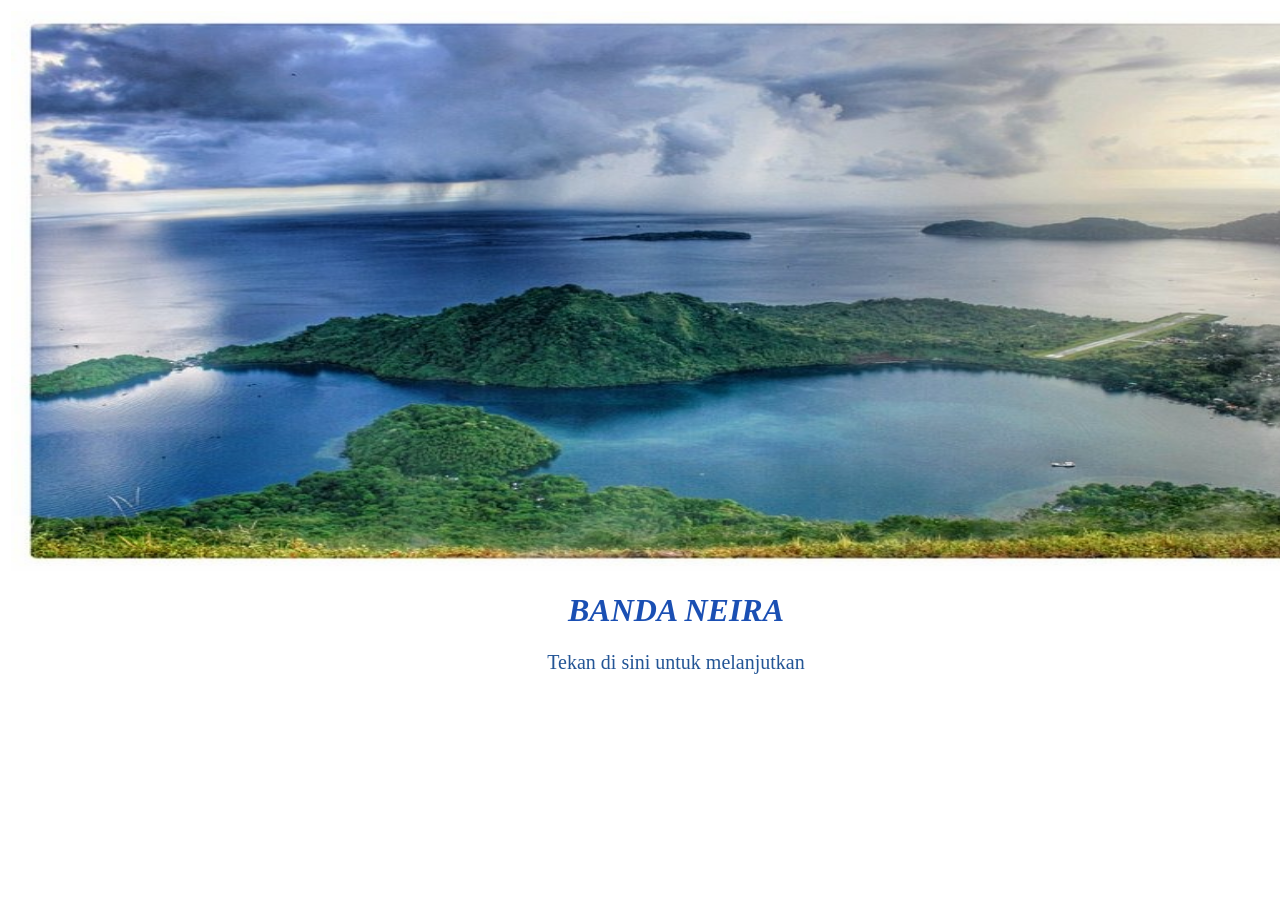
<file: index.html>
<html>
  <head>
    <title>Wisata Indonesia</title>
    <link rel="stylesheet" href="pembuka.css">
  </head>
  <body>
    <table>
        <tr>
        <td align="center">
    <img src="banda2.jpg"width="1330px" height="560px">
    <cite><H1> BANDA NEIRA </H1></cite>
  <a href="index1.html" class="selanjutnya"> Tekan di sini untuk melanjutkan </a>
 </td>
  </tr> 
  </table>
  </body>
</html>
</file>
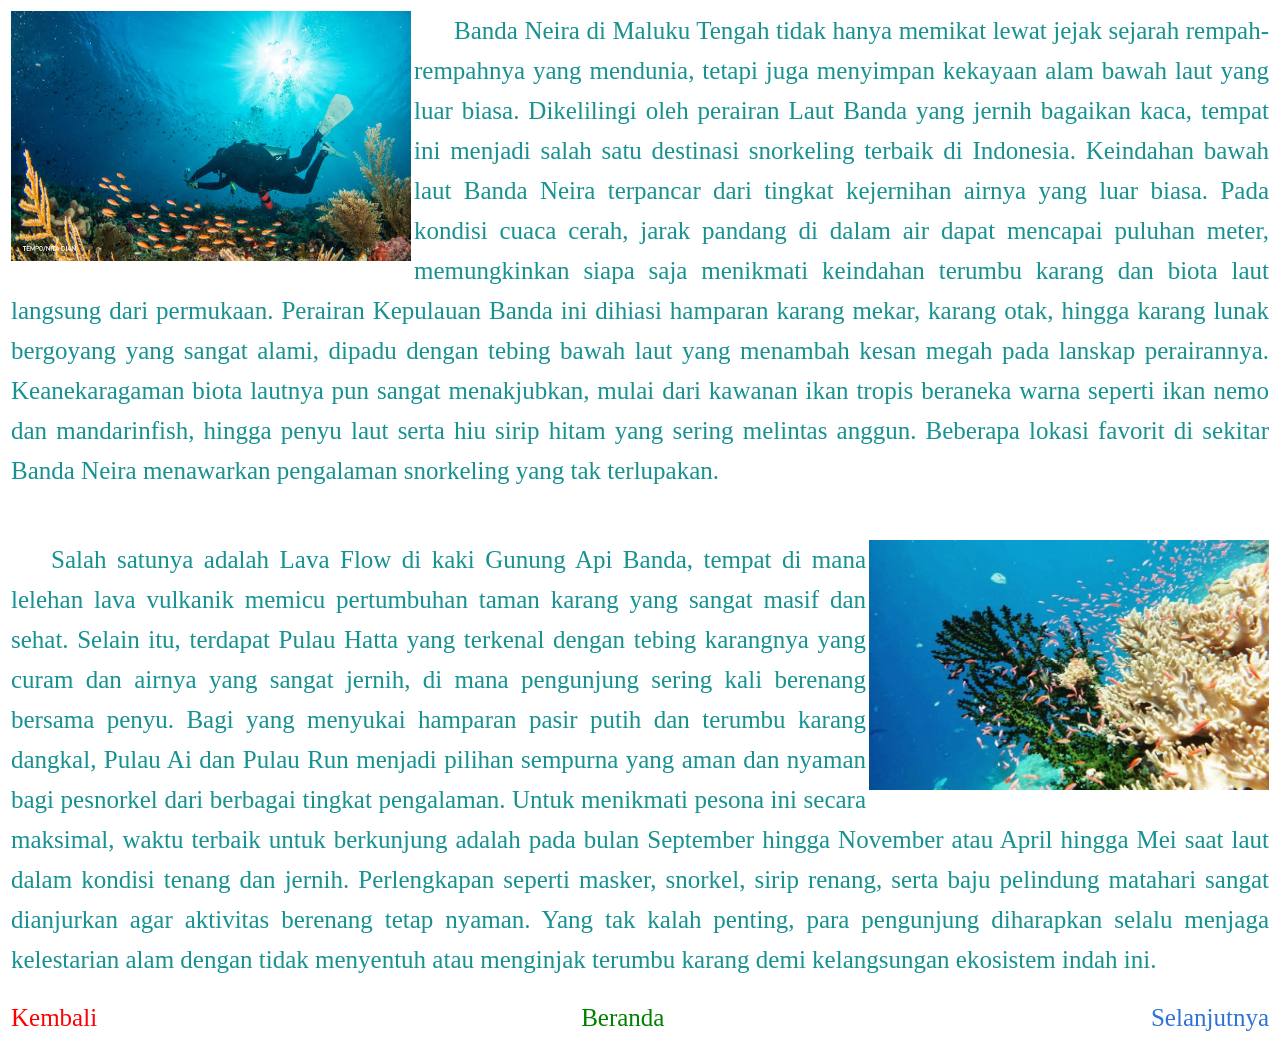
<file: index3.html>
<html>
    <head>
        <title>Snorkeling</title>
        <style>
            .p1 {
                color: rgb(24, 145, 145);
                font-size:25px;
                text-align:justify;
                line-height: 40px;
                text-indent: 40px;
            }
            .p2 {
                color: rgb(24, 145, 145);
                font-size: 25px;
                text-align:justify;
                line-height: 40px;
                text-indent: 40px;
            }
            .a1 {
                color: red;
                text-decoration: none;
                font-size:25px;
                text-align: left;         
           }
           .a2 {
            color: green;
            text-decoration: none;
            font-size: 25px;
            text-align: center;
           }
           .a3 {
            color:rgb(48, 115, 216);
            text-decoration: none;
            font-size: 25px;
            text-align: right;
           }
            </style>
             </head>
    <body>
        <table>
            <tr>
            <td>       
        <img src="nyelam.jpg" width="400px" height="250px" align="left">
        <p class="p1"> Banda Neira di Maluku Tengah tidak hanya memikat lewat jejak sejarah rempah-rempahnya yang mendunia, tetapi juga menyimpan kekayaan alam bawah laut yang luar biasa. Dikelilingi oleh perairan Laut Banda yang jernih bagaikan kaca, tempat ini menjadi salah satu destinasi snorkeling terbaik di Indonesia.
            Keindahan bawah laut Banda Neira terpancar dari tingkat kejernihan airnya yang luar biasa. Pada kondisi cuaca cerah, jarak pandang di dalam air dapat mencapai puluhan meter, memungkinkan siapa saja menikmati keindahan terumbu karang dan biota laut langsung dari permukaan. Perairan Kepulauan Banda ini dihiasi hamparan karang mekar, karang otak, hingga karang lunak bergoyang yang sangat alami, dipadu dengan tebing bawah laut yang menambah kesan megah pada lanskap perairannya. Keanekaragaman biota lautnya pun sangat menakjubkan, mulai dari kawanan ikan tropis beraneka warna seperti ikan nemo dan mandarinfish, hingga penyu laut serta hiu sirip hitam yang sering melintas anggun.
            Beberapa lokasi favorit di sekitar Banda Neira menawarkan pengalaman snorkeling yang tak terlupakan.</p>
            <br>
            </td>
            </tr>
        </table>

        <table>
            <tr>
            <td>
          <img src="karang.jpg" width="400px" height="250px" align="right">  
        <p class="p2"> Salah satunya adalah Lava Flow di kaki Gunung Api Banda, tempat di mana lelehan lava vulkanik memicu pertumbuhan taman karang yang sangat masif dan sehat. Selain itu, terdapat Pulau Hatta yang terkenal dengan tebing karangnya yang curam dan airnya yang sangat jernih, di mana pengunjung sering kali berenang bersama penyu. Bagi yang menyukai hamparan pasir putih dan terumbu karang dangkal, Pulau Ai dan Pulau Run menjadi pilihan sempurna yang aman dan nyaman bagi pesnorkel dari berbagai tingkat pengalaman. 
            Untuk menikmati pesona ini secara maksimal, waktu terbaik untuk berkunjung adalah pada bulan September hingga November atau April hingga Mei saat laut dalam kondisi tenang dan jernih. Perlengkapan seperti masker, snorkel, sirip renang, serta baju pelindung matahari sangat dianjurkan agar aktivitas berenang tetap nyaman. Yang tak kalah penting, para pengunjung diharapkan selalu menjaga kelestarian alam dengan tidak menyentuh atau menginjak terumbu karang demi kelangsungan ekosistem indah ini.</p>
            </td>
            </tr>
        </table> 
        <table align="center" celspacing="50" border="0">
            <tr><br>
        <td width="50%"><a href="index.html" class="a1">Kembali</a></td>
       <td width="50%"><a href="index2.html" class="a2">Beranda</a> </td> 
       <td width="50%"><a href="index4.html" class="a3">Selanjutnya</a></td> 
          
            </tr>
        </table>  
    </body>
</html>
</file>
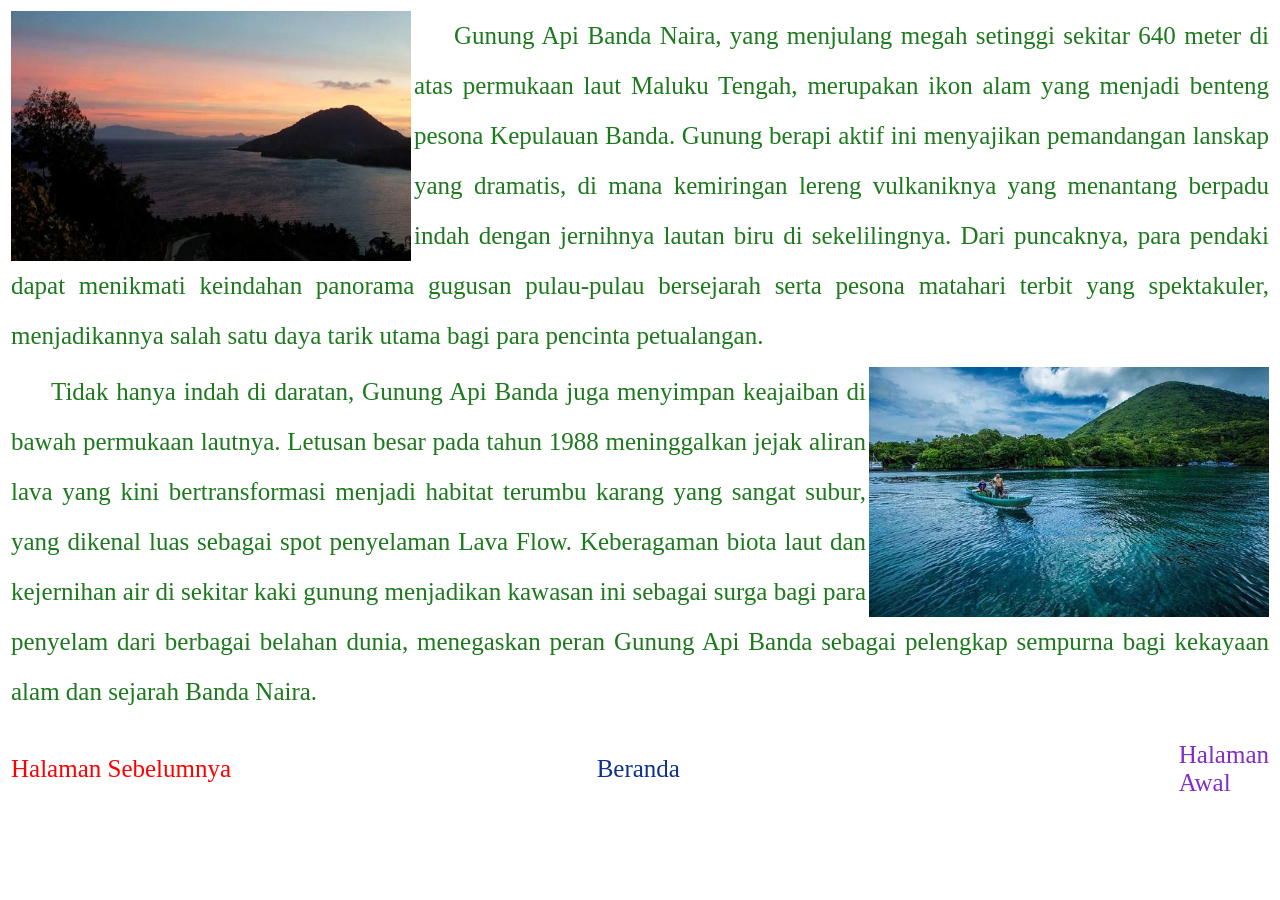
<file: index4.html>
<html>
    <head>
        <title>Gunung Api Banda</title>
        <link rel="stylesheet" href="gunung.css">
    </head>
    <body>
        <table>
            <tr>
                <td>
                    <img src="gunung banda.jpg" width="400px" height="250px" align="left">
                    <p class="gunung">Gunung Api Banda Naira, yang menjulang megah setinggi sekitar 640 meter di atas permukaan laut Maluku Tengah, merupakan ikon alam yang menjadi benteng pesona Kepulauan Banda. Gunung berapi aktif ini menyajikan pemandangan lanskap yang dramatis, di mana kemiringan lereng vulkaniknya yang menantang berpadu indah dengan jernihnya lautan biru di sekelilingnya.
                       Dari puncaknya, para pendaki dapat menikmati keindahan panorama gugusan pulau-pulau bersejarah serta pesona matahari terbit yang spektakuler, menjadikannya salah satu daya tarik utama bagi para pencinta petualangan.</p>
                </td>
            </tr>
        </table>
                    
        <table>
            <tr>
                <td>

                
                    <img src="gunung1.jpg" width="400px" height="250px" align="right">
                     <p class="banda">Tidak hanya indah di daratan, Gunung Api Banda juga menyimpan keajaiban di bawah permukaan lautnya. Letusan besar pada tahun 1988 meninggalkan jejak aliran lava yang kini bertransformasi menjadi habitat terumbu karang yang sangat subur, yang dikenal luas sebagai spot penyelaman Lava Flow.
                        Keberagaman biota laut dan kejernihan air di sekitar kaki gunung menjadikan kawasan ini sebagai surga bagi para penyelam dari berbagai belahan dunia, menegaskan peran Gunung Api Banda sebagai pelengkap sempurna bagi kekayaan alam dan sejarah Banda Naira.</p>
                </td>
            </tr>
        </table> 
        <br>
        <table>
            <tr>
                <td width="50%">
                    <a href="index3.html" class="a1"> Halaman Sebelumnya</a> </td>
                <td width="50%">
                    <a href="index2.html" class="a2">Beranda</a></td> 
                <td width="50%">
                    <a href="index.html" class="a3"> Halaman Awal</a>
                </td> 
            </tr>
        </table>
        </body>
</html>
</file>
<file: pembuka.css>
H1 {
    color: rgb(26, 79, 179);
}
a:link {
    color: rgb(35, 85, 150);
}
a:visited {
    color:rgb(59, 216, 169)
}
a:hover {
    background-color: rgb(15, 123, 150);
}
a :active {
    color: red;
}
.selanjutnya {
    font-size: 20;
    text-decoration: none;
}
</file>
<file: gunung.css>
.gunung {
    font-size: 25px;
    color: rgb(28, 121, 28);
    text-align:justify;
    line-height: 50px;
    text-indent: 40px;
    
}
.banda {
    font-size: 25px;
    color: rgb(28, 121, 28);
    text-align:justify;
    line-height: 50px;
    text-indent: 40px;
}
.a1 {
    font-size:25px;
    color: red;
    text-decoration: none;
    text-align: left;
}
.a2 {
    font-size:25px;
    color: rgb(15, 49, 143);
    text-decoration: none;
    text-align: right;
}
.a3  {
    font-size:25px;
    color: rgb(131, 45, 201);
    text-decoration: none;
    text-align: right;
}
</file>
